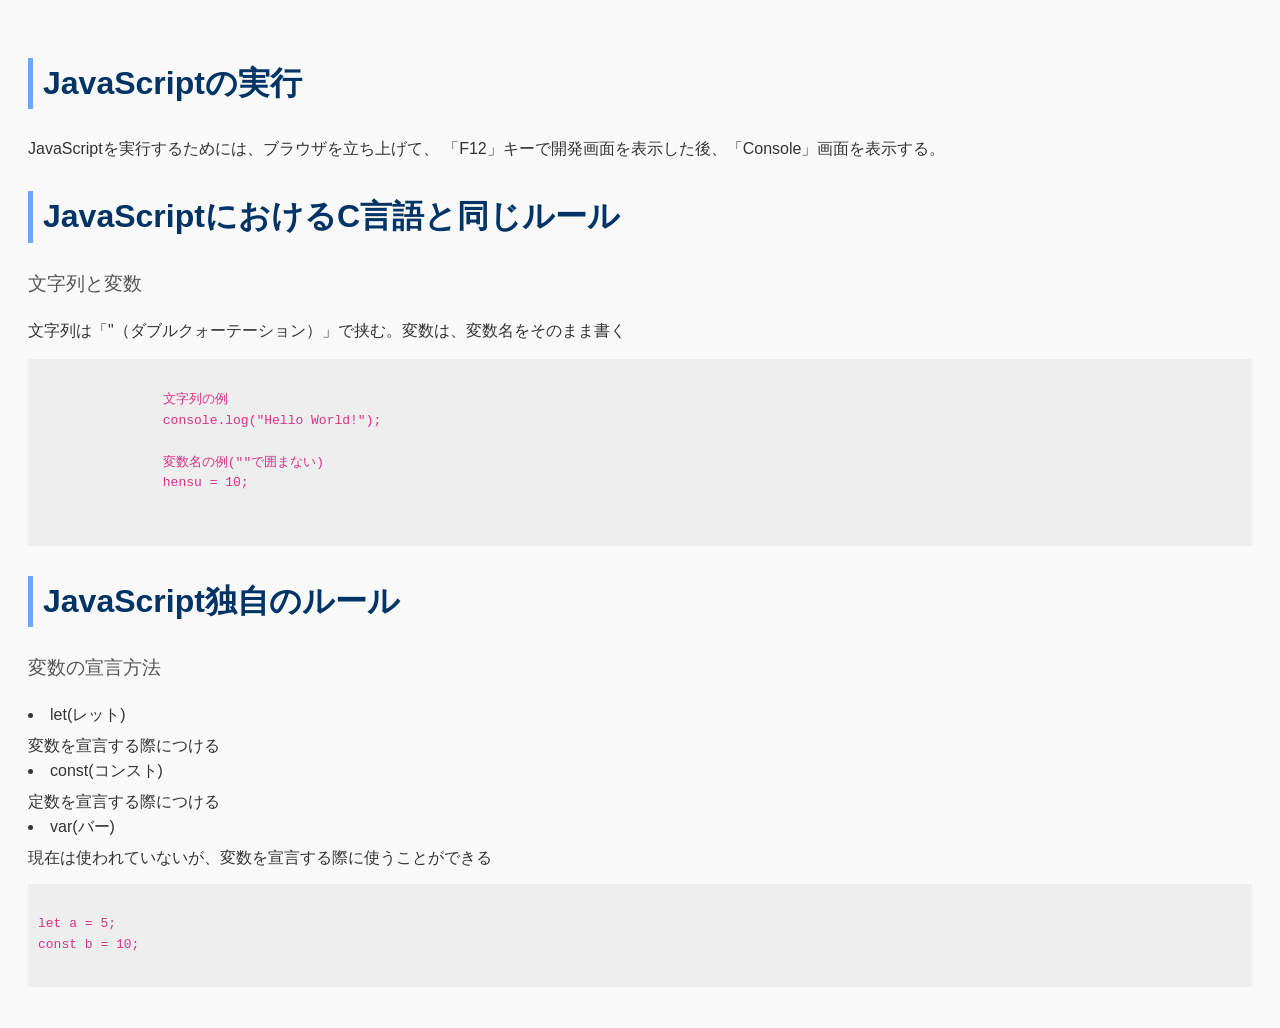
<file: js/index.html>
<!DOCTYPE html>
<html>
    <head>
        <meta chrset="UTF-8">
        <title>JavaScript</title>
        <link rel="stylesheet" href="../docs/style.css">
    </head>

    <body>
        <header>


        </header>
        <main>
          <h2>JavaScriptの実行</h2>
          <p>JavaScriptを実行するためには、ブラウザを立ち上げて、
            「F12」キーで開発画面を表示した後、「Console」画面を表示する。
        </p>
        <h2>JavaScriptにおけるC言語と同じルール</h2>
        <h3>文字列と変数</h3>
        <p>文字列は「"（ダブルクォーテーション）」で挟む。変数は、変数名をそのまま書く</p>
        <pre>
            <code>
                文字列の例
                console.log("Hello World!");

                変数名の例(""で囲まない)
                hensu = 10;
            </code>
        </pre>
        <h2>JavaScript独自のルール</h2>
        <h3>変数の宣言方法</h3>
        <lu>
            <li>let(レット)</li>変数を宣言する際につける
            <li>const(コンスト)</li>定数を宣言する際につける
            <li>var(バー)</li>現在は使われていないが、変数を宣言する際に使うことができる
        </lu>
        <pre><code>
let a = 5;
const b = 10;
        </code></pre>
    </main>
    </body>
</html>
</file>
<file: docs/style.css>
/* 全体の背景とフォント設定 */
body {
  font-family: "Arial", sans-serif;
  background-color: #f9f9f9;
  color: #333;
  line-height: 1.6;
  padding: 20px;
}

/* ヘッダータグの装飾 */
h1 {
  font-size: 2.5em;
  color: #0066cc;
  border-bottom: 3px solid #ccc;
  padding-bottom: 10px;
}

h2 {
  font-size: 2em;
  color: #003366;
  margin-top: 30px;
  border-left: 5px solid #66aaff;
  padding-left: 10px;
}

h3, h6 {
  font-weight: normal;
  color: #555;
}

/* strongタグとfontタグの表示 */
strong {
  font-weight: bold;
  color: #cc0000;
}

font {
  font-style: italic;
}

/* aリンクの装飾 */
a {
  color: #0066cc;
  text-decoration: none;
}

a:hover {
  text-decoration: underline;
}

/* ボタンの装飾 */
button {
  padding: 10px 20px;
  background-color: #28a745;
  border: none;
  color: white;
  border-radius: 5px;
  cursor: pointer;
}

button:hover {
  background-color: #218838;
}

/* 入力欄のスタイル */
input[type="number"],
input[type="color"] {
  padding: 5px;
  font-size: 1em;
  margin-right: 10px;
}

/* 結果表示のスタイル */
#result {
  margin-top: 10px;
  font-weight: bold;
  color: #d63384;
}

/* リストのスタイル */
ol, ul {
  margin-left: 20px;
}

li {
  margin-bottom: 5px;
}

/* 画像に余白と枠線 */
img {
  margin-top: 10px;
  border: 3px solid #ccc;
  border-radius: 10px;
  max-width: 100%;
  height: auto;
}

/* pre/code 用：将来使う時に備えて */
pre {
  background-color: #eee;
  padding: 10px;
  overflow-x: auto;
}

code {
  font-family: monospace;
  color: #d63384;
}
</file>
